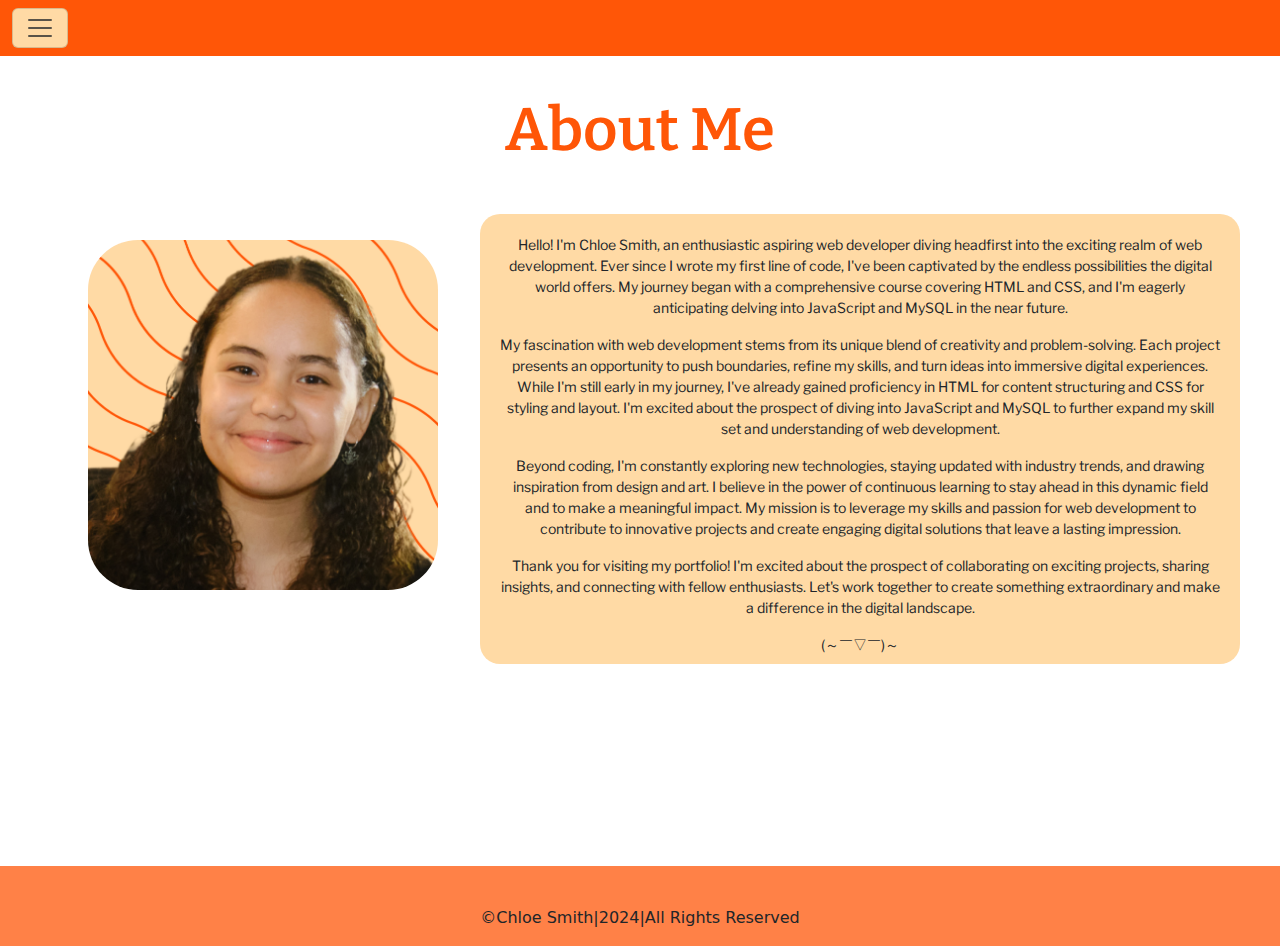
<file: HTML/about.html>
<!DOCTYPE html>
<html lang="en">
<head>
    <meta charset="UTF-8">
    <meta name="viewport" content="width=device-width, initial-scale=1.0">
    <title>Chloe Smith Portfolio | About</title>

    <link href="https://cdn.jsdelivr.net/npm/bootstrap@5.3.3/dist/css/bootstrap.min.css" rel="stylesheet"
    integrity="sha384-QWTKZyjpPEjISv5WaRU9OFeRpok6YctnYmDr5pNlyT2bRjXh0JMhjY6hW+ALEwIH" crossorigin="anonymous">
  <link rel="stylesheet" href="../CSS/Stylesheet1.css">
 
  <script src="https://cdn.jsdelivr.net/npm/bootstrap@5.3.3/dist/js/bootstrap.bundle.min.js"></script>

</head>
<body class="about-page-main">
    <main>
        <header class="sticky-top header">
    
          <!--Drop down list for nav bar-->
          <div id="orange" class="navbar-column">
            <nav class="navbar bg-body-tertiary">
              <div class="container-fluid">
                <button class="navbar-toggler" type="button" data-bs-toggle="offcanvas" data-bs-target="#offcanvasNavbar"
                  aria-controls="offcanvasNavbar" aria-label="Toggle navigation">
                  <span class="navbar-toggler-icon"></span>
                </button>
                <div class="offcanvas offcanvas-start" tabindex="-1" id="offcanvasNavbar"
                  aria-labelledby="offcanvasNavbarLabel">
                  <div class="offcanvas-header">
    
                    <button type="button" class="btn-close" data-bs-dismiss="offcanvas" aria-label="Close"></button>
                  </div>
                  <div class="offcanvas-body">
                    <ul class="navbar-nav justify-content-end flex-grow-1 pe-3">
                        <li class="nav-item">
                            <a class="nav-link" href="../index.html">Home</a>
                          </li>
                        <li class="nav-item">
                        <a class="nav-link active" aria-current="page" href="./about.html">About</a>
                      </li>
                      <li class="nav-item">
                        <a class="nav-link" href="./resume.html">Resume</a>
                      </li>
                      <li class="nav-item">
                        <a class="nav-link" href="skills.html">Skills</a>
                      </li>
                      <li class="nav-item">
                        <a class="nav-link" href="./testimonials.html">Testimonials</a>
                      </li>
                      <li class="nav-item">
                        <a class="nav-link" href="../HTML/projects.html">Projects</a>
                      </li>
                      <li class="nav-item">
                        <a class="nav-link" href="./contact.html">Contact</a>
                      </li>
                    </ul>
                  </div>
                </div>
              </div>
            </nav>
          </div>
        </header>

        <!--BODY-->
        <div class="about-container">
            <h1 class="about-text">About Me</h1>
            <!-- <img src="Images/Orange Squiggle.png" alt="orange squiggle" class="about-page-squiggle"> -->
        <div class="about-container-2">
            <!--Left Side-->
            <div class="chloe-image-container">
                <img src="../Images/proffesional photo.png" alt="chloe-image" class="chloe-picture">
            </div>
            
            <!--Right Side-->
            <div class="about-text-container">
                <div class="about-text-paragrapgh">
                    <p>Hello! I'm Chloe Smith, an enthusiastic aspiring web developer diving headfirst into the exciting realm of web development. Ever since I wrote my first line of code, I've been captivated by the endless possibilities the digital world offers. My journey began with a comprehensive course covering HTML and CSS, and I'm eagerly anticipating delving into JavaScript and MySQL in the near future.</p>

                       <p> My fascination with web development stems from its unique blend of creativity and problem-solving. Each project presents an opportunity to push boundaries, refine my skills, and turn ideas into immersive digital experiences. While I'm still early in my journey, I've already gained proficiency in HTML for content structuring and CSS for styling and layout. I'm excited about the prospect of diving into JavaScript and MySQL to further expand my skill set and understanding of web development.</p>
                        
                        <p>Beyond coding, I'm constantly exploring new technologies, staying updated with industry trends, and drawing inspiration from design and art. I believe in the power of continuous learning to stay ahead in this dynamic field and to make a meaningful impact. My mission is to leverage my skills and passion for web development to contribute to innovative projects and create engaging digital solutions that leave a lasting impression.</p>
                        
                        <p>Thank you for visiting my portfolio! I'm excited about the prospect of collaborating on exciting projects, sharing insights, and connecting with fellow enthusiasts. Let's work together to create something extraordinary and make a difference in the digital landscape.</p>

                        <p>(～￣▽￣)～</p>
                        
                        
                </div>
            </div>
        </div>
        </div>
        <!--FOOTER-->
        <footer class="about-page-footer">
          <p>&copy;Chloe Smith|2024|All Rights Reserved</p>
        </footer>
      </main> 
</body>
</html>
</file>
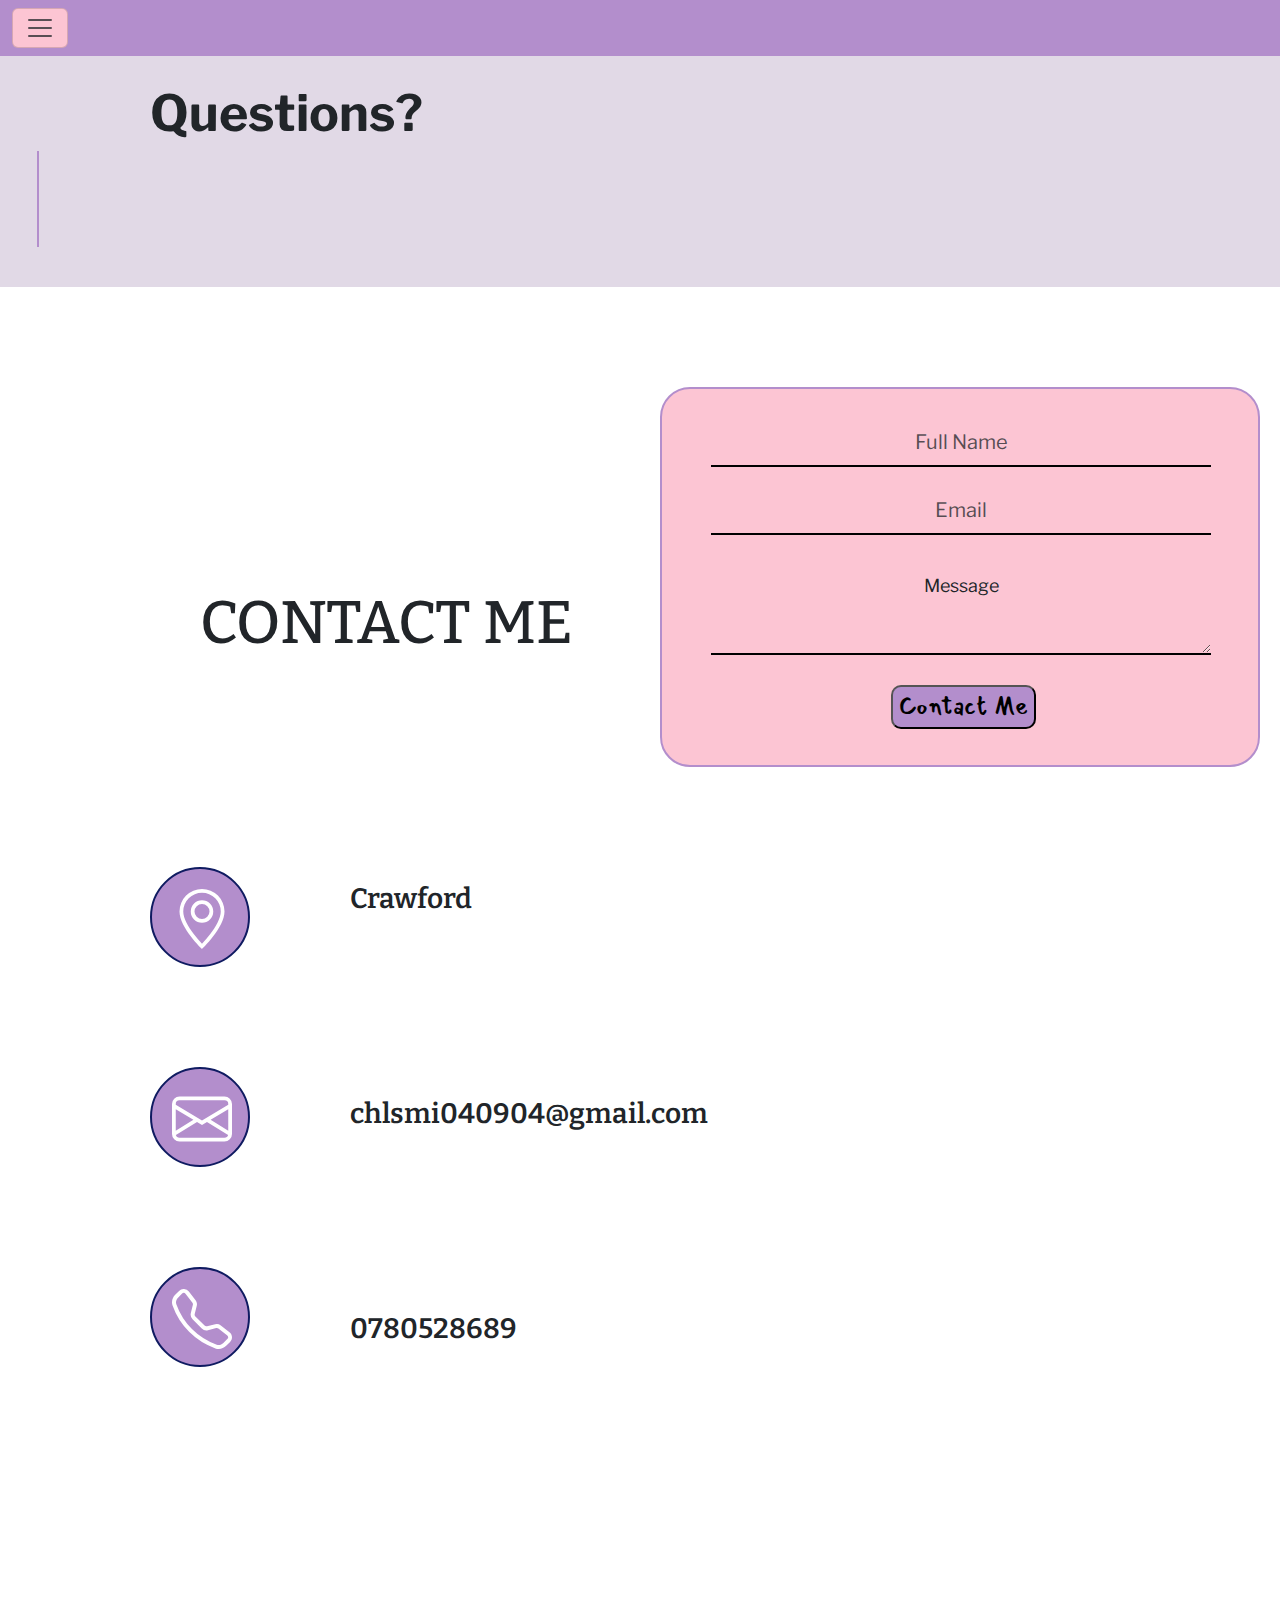
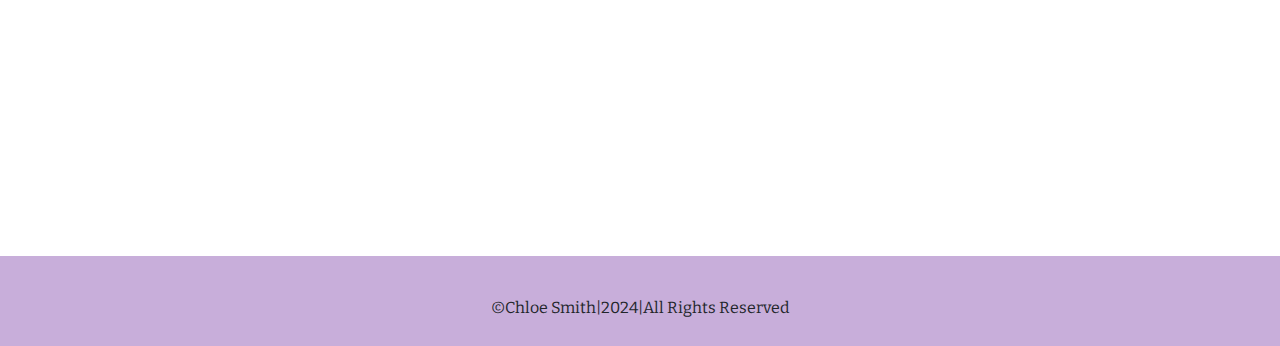
<file: HTML/contact.html>
<!DOCTYPE html>
<html lang="en">
<head>
    <meta charset="UTF-8">
    <meta name="viewport" content="width=device-width, initial-scale=1.0">
    <title>Chloe Smith Portfolio | Contact</title>

    <link href="https://unpkg.com/aos@2.3.1/dist/aos.css" rel="stylesheet">
    <link href="https://cdn.jsdelivr.net/npm/bootstrap@5.3.3/dist/css/bootstrap.min.css" rel="stylesheet"
    integrity="sha384-QWTKZyjpPEjISv5WaRU9OFeRpok6YctnYmDr5pNlyT2bRjXh0JMhjY6hW+ALEwIH" crossorigin="anonymous">
    <link rel= "stylesheet" href= "https://maxst.icons8.com/vue-static/landings/line-awesome/line-awesome/1.3.0/css/line-awesome.min.css" >
    <link rel="stylesheet" href="../CSS/Stylesheet1.css">
   
    <script src="https://cdn.jsdelivr.net/npm/bootstrap@5.3.3/dist/js/bootstrap.bundle.min.js"></script>
    

</head>
<body class="contact-page-body">

    <header class="sticky-top header">
    
        <!--Drop down list for nav bar-->
        <div id="pink" class="navbar-column">
          <nav class="navbar bg-body-tertiary">
            <div class="container-fluid">
              <button class="navbar-toggler" type="button" data-bs-toggle="offcanvas" data-bs-target="#offcanvasNavbar"
                aria-controls="offcanvasNavbar" aria-label="Toggle navigation">
                <span class="navbar-toggler-icon"></span>
              </button>
              <div class="offcanvas offcanvas-start" tabindex="-1" id="offcanvasNavbar"
                aria-labelledby="offcanvasNavbarLabel">
                <div class="offcanvas-header">
  
                  <button type="button" class="btn-close" data-bs-dismiss="offcanvas" aria-label="Close"></button>
                </div>
                <div class="offcanvas-body">
                  <ul class="navbar-nav justify-content-end flex-grow-1 pe-3">
                      <li class="nav-item">
                          <a class="nav-link" href="../index.html">Home</a>
                      </li>
                      <li class="nav-item">
                          <a class="nav-link" href="about.html">About</a>
                      </li>
                      <li class="nav-item">
                        <a class="nav-link" href="../HTML/resume.html">Resume</a>
                    </li>
                      <li class="nav-item">
                          <a class="nav-link" href="../HTML/skills.html">Skills</a>
                      </li>
                      <li class="nav-item">
                        <a class="nav-link" href="../HTML/testimonials.html">Testimonials</a>
                    </li>
                      <li class="nav-item">
                        <a class="nav-link" href="../HTML/projects.html">Projects</a>
                    </li>
                    <li class="nav-item">
                        <a class="nav-link active" aria-current="page" href="#">Contact</a>
                    </li>
                  </ul>
                </div>
              </div>
            </div>
          </nav>
        </div>
      </header>

    <main class="contact-page-main">
        

        <div>
          <!--BODY-->

        <div class="contact-container">
             
             <div class="contact-title-background">
              <div class="h3-contact">Questions?</div>
                <ul class="dynamic-text">
                    <li><span class="title sd">Let's Get in Touch</span></li>
                </ul>
                </div>

                <!--Text & FORM CONTAINER -->
                <div class="text-form-container">
                    <div class="contact-me">
                        <h2>CONTACT ME</h2>
                    </div>
                    <div class="contact-form-box">
                        <form  action="https://formspree.io/f/xleqardl"
                        method="POST" class="form">
                            <input name="fname" class="form-control form-control-lg" type="text" placeholder="Full Name" aria-label=".form-control-lg example" required>
                            <input name="email" class="form-control form-control-lg" type="text" placeholder="Email" aria-label=".form-control-lg example" required>
                            <div class="form-floating">
                                <textarea name="message" class="form-control" placeholder="Leave a comment here" id="floatingTextarea2" style="height: 100px"></textarea>
                                <label for="floatingTextarea2">Message</label>
                              </div>
                              <button class="btn-contact btn-primary" type="submit">Contact Me</button>
                        </form>
                    </div>
                </div>

                <!-- Adress, Email and Number -->
                <div class="my-details">
                        <div class="contact-icons">
                            <div class="pin-icon">
                                <svg xmlns="http://www.w3.org/2000/svg" width="16" height="16" fill="currentColor" class="bi bi-geo-alt" viewBox="0 0 16 16">
                                    <path d="M12.166 8.94c-.524 1.062-1.234 2.12-1.96 3.07A32 32 0 0 1 8 14.58a32 32 0 0 1-2.206-2.57c-.726-.95-1.436-2.008-1.96-3.07C3.304 7.867 3 6.862 3 6a5 5 0 0 1 10 0c0 .862-.305 1.867-.834 2.94M8 16s6-5.686 6-10A6 6 0 0 0 2 6c0 4.314 6 10 6 10"/>
                                    <path d="M8 8a2 2 0 1 1 0-4 2 2 0 0 1 0 4m0 1a3 3 0 1 0 0-6 3 3 0 0 0 0 6"/>
                                  </svg>
                            </div>
                            <div class="mail-icon">
                                <svg xmlns="http://www.w3.org/2000/svg" width="16" height="16" fill="currentColor" class="bi bi-envelope" viewBox="0 0 16 16">
                                    <path d="M0 4a2 2 0 0 1 2-2h12a2 2 0 0 1 2 2v8a2 2 0 0 1-2 2H2a2 2 0 0 1-2-2zm2-1a1 1 0 0 0-1 1v.217l7 4.2 7-4.2V4a1 1 0 0 0-1-1zm13 2.383-4.708 2.825L15 11.105zm-.034 6.876-5.64-3.471L8 9.583l-1.326-.795-5.64 3.47A1 1 0 0 0 2 13h12a1 1 0 0 0 .966-.741M1 11.105l4.708-2.897L1 5.383z"/>
                                  </svg>
                            </div>
                            <div class="phone-icon">
                                <svg xmlns="http://www.w3.org/2000/svg" width="16" height="16" fill="currentColor" class="bi bi-telephone" viewBox="0 0 16 16">
                                    <path d="M3.654 1.328a.678.678 0 0 0-1.015-.063L1.605 2.3c-.483.484-.661 1.169-.45 1.77a17.6 17.6 0 0 0 4.168 6.608 17.6 17.6 0 0 0 6.608 4.168c.601.211 1.286.033 1.77-.45l1.034-1.034a.678.678 0 0 0-.063-1.015l-2.307-1.794a.68.68 0 0 0-.58-.122l-2.19.547a1.75 1.75 0 0 1-1.657-.459L5.482 8.062a1.75 1.75 0 0 1-.46-1.657l.548-2.19a.68.68 0 0 0-.122-.58zM1.884.511a1.745 1.745 0 0 1 2.612.163L6.29 2.98c.329.423.445.974.315 1.494l-.547 2.19a.68.68 0 0 0 .178.643l2.457 2.457a.68.68 0 0 0 .644.178l2.189-.547a1.75 1.75 0 0 1 1.494.315l2.306 1.794c.829.645.905 1.87.163 2.611l-1.034 1.034c-.74.74-1.846 1.065-2.877.702a18.6 18.6 0 0 1-7.01-4.42 18.6 18.6 0 0 1-4.42-7.009c-.362-1.03-.037-2.137.703-2.877z"/>
                                  </svg>
                            </div>
                        </div>
                        <div class="listed-details">
                            <h3> Crawford</h3>
                            <h3>chlsmi040904@gmail.com</h3>
                            <h3>0780528689</h3>
                        </div>
                </div>
        </div> 
        <!--FOOTER-->
      </main> 
      <footer class="contact-page-footer">
        <p>&copy;Chloe Smith|2024|All Rights Reserved</p>
    </footer>
      

    <script src="https://unpkg.com/aos@2.3.1/dist/aos.js"></script>
    <script>
      AOS.init();
    </script>
</body>
</html>
</file>
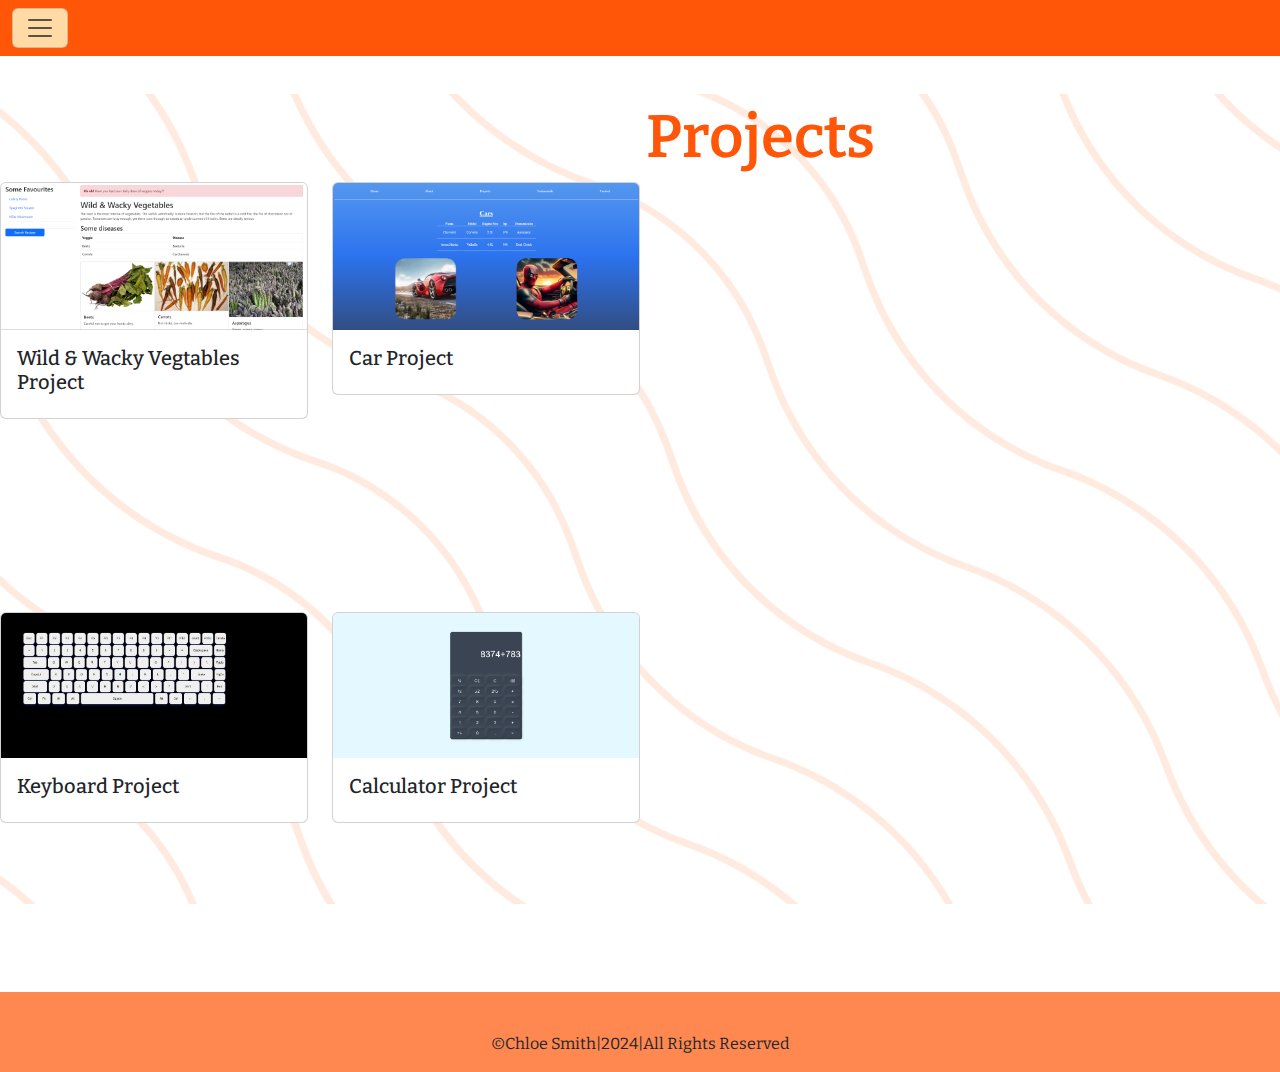
<file: HTML/projects.html>
<!DOCTYPE html>
<html lang="en">
<head>
    <meta charset="UTF-8">
    <meta name="viewport" content="width=device-width, initial-scale=1.0">
    <title>Chloe Smith Portfolio | Projects</title>

    <link href="https://unpkg.com/aos@2.3.1/dist/aos.css" rel="stylesheet">
    <link href="https://cdn.jsdelivr.net/npm/bootstrap@5.3.3/dist/css/bootstrap.min.css" rel="stylesheet"
    integrity="sha384-QWTKZyjpPEjISv5WaRU9OFeRpok6YctnYmDr5pNlyT2bRjXh0JMhjY6hW+ALEwIH" crossorigin="anonymous">
    <link rel= "stylesheet" href= "https://maxst.icons8.com/vue-static/landings/line-awesome/line-awesome/1.3.0/css/line-awesome.min.css" >
    <link rel="stylesheet" href="../CSS/Stylrsheet6.css">
    <link rel="preconnect" href="https://fonts.googleapis.com">
    <link rel="preconnect" href="https://fonts.gstatic.com" crossorigin>
    <link href="https://fonts.googleapis.com/css2?family=Bitter:ital,wght@0,100..900;1,100..900&display=swap"rel="stylesheet">
    <link rel="preconnect" href="https://fonts.googleapis.com">
    <link rel="preconnect" href="https://fonts.gstatic.com" crossorigin>
    <link href="https://fonts.googleapis.com/css2?family=Bitter:ital,wght@0,100..900;1,100..900&family=Mansalva&display=swap"rel="stylesheet">
    <link rel="preconnect" href="https://fonts.googleapis.com">
    <link rel="preconnect" href="https://fonts.gstatic.com" crossorigin>
    <link href="https://fonts.googleapis.com/css2?family=Bitter:ital,wght@0,100..900;1,100..900&family=Libre+Franklin:ital,wght@0,100..900;1,100..900&family=Mansalva&display=swap" rel="stylesheet">
    <script src="https://cdn.jsdelivr.net/npm/bootstrap@5.3.3/dist/js/bootstrap.bundle.min.js"></script>
    

</head>
<body>

    <header class="sticky-top header">
    
        <!--Drop down list for nav bar-->
        <div class="navbar-column">
          <nav class="navbar bg-body-tertiary">
            <div class="container-fluid">
              <button class="navbar-toggler" type="button" data-bs-toggle="offcanvas" data-bs-target="#offcanvasNavbar"
                aria-controls="offcanvasNavbar" aria-label="Toggle navigation">
                <span class="navbar-toggler-icon"></span>
              </button>
              <div class="offcanvas offcanvas-start" tabindex="-1" id="offcanvasNavbar"
                aria-labelledby="offcanvasNavbarLabel">
                <div class="offcanvas-header">
  
                  <button type="button" class="btn-close" data-bs-dismiss="offcanvas" aria-label="Close"></button>
                </div>
                <div class="offcanvas-body">
                  <ul class="navbar-nav justify-content-end flex-grow-1 pe-3">
                      <li class="nav-item">
                          <a class="nav-link" href="../index.html">Home</a>
                      </li>
                      <li class="nav-item">
                          <a class="nav-link" href="about.html">About</a>
                      </li>
                      <li class="nav-item">
                          <a class="nav-link" href="#">Resume</a>
                      </li>
                      <li class="nav-item">
                          <a class="nav-link" href="../HTML/skills.html">Skills</a>
                      </li>
                      <li class="nav-item">
                          <a class="nav-link" href="#">Testimonials</a>
                      </li>
                      <li class="nav-item">
                          <a class="nav-link active" aria-current="page" href="#">Projects</a>
                      </li>
                      <li class="nav-item">
                          <a class="nav-link" href="#">Contact</a>
                      </li>
                  </ul>
                </div>
              </div>
            </div>
          </nav>
        </div>
      </header>

    <main>
        

        <!--BODY-->
        <div class="projects-container">
            <h1 class="skills-text">Projects</h1>
            <!-- <img src="Images/Orange Squiggle.png" alt="orange squiggle" class="about-page-squiggle"> -->
        <div class="projects-container-2">
            <div class="row row-cols-1 row-cols-md-2 g-4">
                <div class="col">
                  <div class="card">
                    <img src="../Images/WildWackyVegtables.png" class="card-img-top" alt="...">
                    <div class="card-body">
                      <h5 class="card-title">Wild & Wacky Vegtables Project</h5>
                    </div>
                  </div>
                </div>
                <div class="col">
                  <div class="card">
                    <img src="../Images/Screenshot 2024-05-07 154729.png" class="card-img-top" alt="...">
                    <div class="card-body">
                      <h5 class="card-title">Car Project</h5>
                    </div>
                  </div>
                </div>
                <div class="col">
                  <div class="card">
                    <img src="../Images/keyboard_exercise.png" class="card-img-top" alt="...">
                    <div class="card-body">
                      <h5 class="card-title">Keyboard Project</h5>
                    </div>
                  </div>
                </div>
                <div class="col">
                  <div class="card">
                    <img src="../Images/calculator_exercise.png" class="card-img-top" alt="...">
                    <div class="card-body">
                      <h5 class="card-title">Calculator Project </h5>
                    </div>
                  </div>
                </div>
              </div>
        </div>      
        <!--FOOTER-->
        <footer class="home-page-footer">
          <p>&copy;Chloe Smith|2024|All Rights Reserved</p>
        </footer>
      </main> 

    <script src="https://unpkg.com/aos@2.3.1/dist/aos.js"></script>
    <script>
      AOS.init();
    </script>
</body>
</html>
</file>
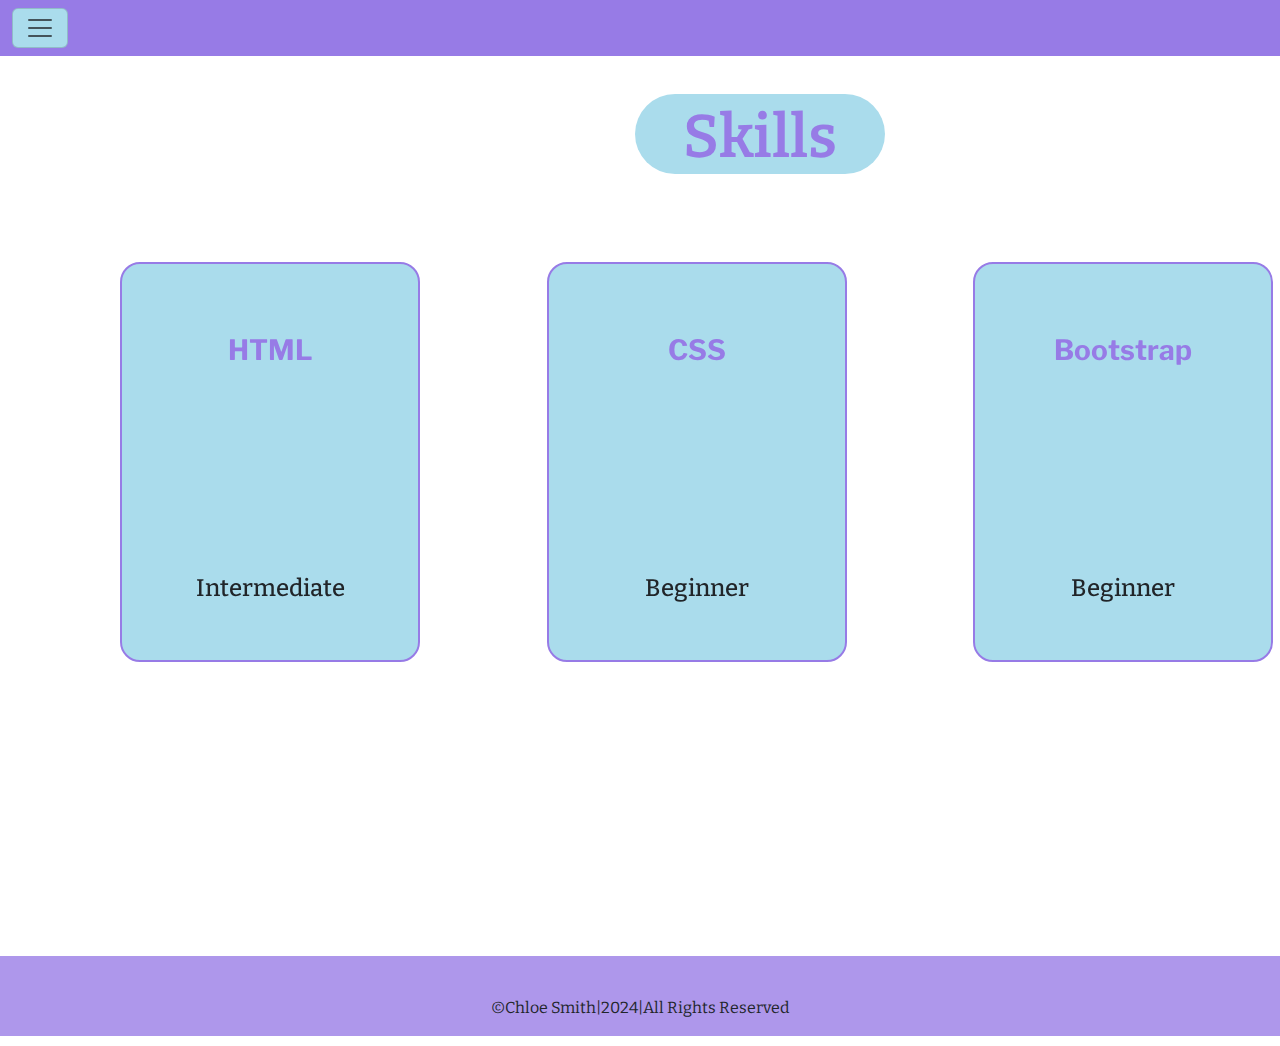
<file: HTML/skills.html>
<!DOCTYPE html>
<html lang="en">

<head>
  <meta charset="UTF-8">
  <meta name="viewport" content="width=device-width, initial-scale=1.0">
  <title>Chloe Smith Portfolio | Skills</title>

  <link href="https://unpkg.com/aos@2.3.1/dist/aos.css" rel="stylesheet">
  <link href="https://cdn.jsdelivr.net/npm/bootstrap@5.3.3/dist/css/bootstrap.min.css" rel="stylesheet"
    integrity="sha384-QWTKZyjpPEjISv5WaRU9OFeRpok6YctnYmDr5pNlyT2bRjXh0JMhjY6hW+ALEwIH" crossorigin="anonymous">
  <link rel="stylesheet"
    href="https://maxst.icons8.com/vue-static/landings/line-awesome/line-awesome/1.3.0/css/line-awesome.min.css">
  <link rel="stylesheet" href="../CSS/Stylesheet1.css">

  <script src="https://cdn.jsdelivr.net/npm/bootstrap@5.3.3/dist/js/bootstrap.bundle.min.js"></script>


</head>

<body class="skills-page-body">
  <header class="sticky-top header">

    <!--Drop down list for nav bar-->
    <div id="blue" class="navbar-column">
      <nav class="navbar bg-body-tertiary">
        <div class="container-fluid">
          <button class="navbar-toggler" type="button" data-bs-toggle="offcanvas" data-bs-target="#offcanvasNavbar"
            aria-controls="offcanvasNavbar" aria-label="Toggle navigation">
            <span class="navbar-toggler-icon"></span>
          </button>
          <div class="offcanvas offcanvas-start" tabindex="-1" id="offcanvasNavbar"
            aria-labelledby="offcanvasNavbarLabel">
            <div class="offcanvas-header">

              <button type="button" class="btn-close" data-bs-dismiss="offcanvas" aria-label="Close"></button>
            </div>
            <div class="offcanvas-body">
              <ul class="navbar-nav justify-content-end flex-grow-1 pe-3">
                <li class="nav-item">
                  <a class="nav-link" href="../index.html">Home</a>
                </li>
                <li class="nav-item">
                  <a class="nav-link" href="about.html">About</a>
                </li>
                <li class="nav-item">
                  <a class="nav-link" href="../HTML/resume.html">Resume</a>
                </li>
                <li class="nav-item">
                  <a class="nav-link active" aria-current="page" href="#">Skills</a>
                </li>
                <li class="nav-item">
                  <a class="nav-link" href="../HTML/testimonials.html">Testimonials</a>
                </li>
                <li class="nav-item">
                  <a class="nav-link" href="../HTML/projects.html">Projects</a>
                </li>
                <li class="nav-item">
                  <a class="nav-link" href="../HTML/contact.html">Contact</a>
                </li>
              </ul>
            </div>
          </div>
        </div>
      </nav>
    </div>
  </header>
  <main class="skills-page-main">


    <!--BODY-->
    <div class="skills-container">
      <h1 class="skills-text">Skills</h1>
      <!-- <img src="Images/Orange Squiggle.png" alt="orange squiggle" class="about-page-squiggle"> -->
      <div class="skills-container-2" data-aos="fade-right" data-aos-duration="3000">
        <!--1st column-->
        <div class="html-icon">
          <h3>HTML</h3>
          <i class="lab la-html5"></i>
          <h4>Intermediate</h4>
        </div>


        <!--2nd column-->
        <div class="css-icon">
          <h3>CSS</h3>
          <i class="lab la-css3-alt"></i>
          <h4>Beginner</h4>
        </div>


        <!--3rd column-->
        <div class="bootstrap-icon">
          <h3>Bootstrap</h3>
          <i class="lab la-bootstrap"></i>
          <h4>Beginner</h4>
        </div>


      </div>
    </div>
    <!--FOOTER-->
    <footer class="skills-page-footer">
      <p>&copy;Chloe Smith|2024|All Rights Reserved</p>
    </footer>
  </main>

  <script src="https://unpkg.com/aos@2.3.1/dist/aos.js"></script>
  <script>
    AOS.init();
  </script>
</body>

</html>
</file>
<file: CSS/Stylesheet1.css>
@import url('https://fonts.googleapis.com/css2?family=Bitter:ital,wght@0,100..900;1,100..900&family=Libre+Franklin:ital,wght@0,100..900;1,100..900&family=Mansalva&display=swap');

#green .navbar {
    background-color: #5269BD !important;
  }

  #green .navbar-toggler {
    background-color: #9BDABE;
}

#green .offcanvas-body {
    background-color:#9BDABE !important;
}

#green .offcanvas-header {
    background-color:#9BDABE !important;
}

/* ORANGE */
#orange .navbar{
    background-color: #FF5607 !important ;
}

#orange .navbar-toggler {
    background-color: #FFDAA5;
}

#orange .offcanvas-body {
    background-color:#FFDAA5 !important;
}

#orange .offcanvas-header {
    background-color:#FFDAA5 !important;
}

/* PINK */
#pink .navbar{
    background-color: #B38ECC !important ;
}

#pink .navbar-toggler {
    background-color: #FCC5D3;
}

#pink .offcanvas-body {
    background-color:#FCC5D3 !important;
}

#pink .offcanvas-header {
    background-color:#FCC5D3 !important;
}

/* BLUE */
#blue .navbar{
    background-color: #977BE6 !important ;
}

#blue .navbar-toggler {
    background-color: #AADCEC;
}

#blue .offcanvas-body {
    background-color:#AADCEC !important;
}

#blue .offcanvas-header {
    background-color:#AADCEC !important;
}

/* Gneric */

.btn-close {
    font-size: 30px;
}

.nav-link {
    font-family: Libre Franklin;
    font-size: 40px;
    font-weight: 700;
    color: white;
}

  .header {
    overflow: hidden;
  }

.navbar button {
    order: -1;
}

.offcanvas-header {
    display: grid;
    grid-template-columns: auto auto;
    justify-content: space-between;
}

/* X button in nav bar */
.offcanvas-header button {
    order: -1;
    
}

.home-page-container {
    display: grid;
    grid-template-columns: 1fr 1fr;
    overflow: hidden;
}

.home-page-text-container {
    background-color:#9BDABE ;
    width: 50vw;
    height: 100vh;
    font-family: bitter;
}

.home-page-squiggle {
    display: block;
    width: 100%;
    height: 100vh;
    object-fit: cover;
    z-index: 0;
}

.home-page-text {
    position: absolute;
    top: 47%; /* Adjust as needed */
    left: 25%; /* Adjust as needed */
    transform: translate(-50%, -50%);
    z-index: 1;
    background-color: #9bdabe99;
    border-radius: 20px;
    width: 450px;
    height: 200px;
    border: none;
 } 

 .my-name-is {
    font-family: bitter;
    font-size: 50px;
    text-align: center;
 }

 .my-name {
    font-family: mansalva;
    font-size: 80px;
    text-align: center;
    color: #5269BD;
 }
    
.i-want-to-be {
    font-family: bitter;
    font-size: 22px;
    font-weight: 700;
    text-align: center;
}


.home-button-container {
    display: flex;
    position: absolute;
    top: calc(60% + 100px); /* Adjust as needed to position below the text */
    left: 25%;
    transform: translateX(-50%);
    z-index: 1;
    margin-right: 10px; 
}

.linkedin-btn {
    margin: 25px;
    width: 180px;
    height: 50px;
    background-color: #5269bd7d;
    border: #5269BD solid 1px;
    border-radius: 20px;
    color: white;
    font-family: Libre Franklin;
    font-weight: 600;
}

.linkedin-btn:hover {
    margin: 25px;
    width: 180px;
    height: 50px;
    background-color: #5269BD;
    border: #5269BD solid 1px;
    border-radius: 20px;
    color: black;
    font-family: Libre Franklin;
    font-weight: 600;
}

.cv-btn {
    margin: 25px;
    width: 180px;
    height: 50px;
    background-color: #5269bd7d;
    border: #5269BD solid 1px;
    border-radius: 20px;
    color: white;
    font-family: Libre Franklin;
    font-weight: 600;
}

.cv-btn:hover {
    margin: 25px;
    width: 180px;
    height: 50px;
    background-color: #5269BD;
    border: #5269BD solid 1px;
    border-radius: 20px;
    color: black;
    font-family: Libre Franklin;
    font-weight: 600;
}

.github-btn {
    margin: 25px;
    width: 180px;
    height: 50px;
    background-color: #5269bd7d;
    border: #5269BD solid 1px;
    border-radius: 20px;
    color: white;
    font-family: Libre Franklin;
    font-weight: 600;
}

.github-btn:hover {
    margin: 25px;
    width: 180px;
    height: 50px;
    background-color: #5269BD;
    border: #5269BD solid 1px;
    border-radius: 20px;
    color: black;
    font-family: Libre Franklin;
    font-weight: 600;
}

.chloe-animation {
    height: 540px;
    width: 500px;
    object-fit: cover;
    display: block;
    margin-left: auto;
    margin-right: auto;
    margin-top: 75px;
    margin-bottom: auto;
    border: none;
}

.home-page-footer {
    padding-top: 40px;
    height: 80px;
    background-color: #5269bddb;
    text-align: center;
}

@media screen and (max-width: 425) {
    /* .offcanvas-header { 
        display: grid;
        grid-template-columns: auto;
        
    }*/
    .home-page-container {
        display: grid;
        grid-template-columns: 1fr;
        grid-template-rows: 1fr 1fr;
        overflow: hidden;
    }
}

/*  */
/*  */
/*  */
/* About SECTION */
/*  */
/*  */
/*  */

.about-page-body {
    /* overflow: hidden; */
    max-height: 100vh;
    font-family: Bitter;
}

.about-page-main {
    background-image: url("https://chlowus.github.io/Images---Bootstrap-Project/Orange%20Squiggle.png");
    background-repeat: no-repeat;
    background-size: cover;
    overflow-y: hidden;
}

.about-container {
    overflow: hidden;
    height: 90vh;
}

.about-container-2 {
    display: grid;
    grid-template-columns: 1fr 1fr;
    overflow: hidden;
    height: 90vh;
}

.about-text {
    z-index: 1;
    font-family: Bitter;
    font-weight: 600;
    font-size: 60px;
    color: #FF5607;
    text-align: center;
    margin-top: 3%;
}

.about-text-paragrapgh {
    background-color: #FFDAA5;
    height: 450px;
    width: 760px;
    padding: 20px;
    border-radius: 20px;
    margin: 40px;
}

.about-text-paragrapgh p {
    font-size: 14px;
    font-family: Libre Franklin;
    text-align: center;
}

.chloe-picture {
    height: 350px;
    width: 350px;
    object-fit: cover;
    border-radius: 50px;
    margin: 20%;
    margin-top: 15%;
}

.about-page-footer {
    padding-top: 40px;
    height: 80px;
    background-color: #ff5507bd;
    text-align: center;
}

@media screen and (max-width: 425px) {

    .about-container {
        overflow: hidden;
        height: 120vh;
    }

    .about-container-2 {
        display: block;
        height: 90vh;
    }

    .chloe-image-container {
        columns: 2;
        /* margin: 0 auto; */
        display: flex;
        justify-content: center;
        height: 220px;
    }

    .about-text-container {
        columns: 1;
        position: relative;
        height: 480px;
    }

    .chloe-picture {
        height: 150px;
        width: 150px;
        object-fit: cover;
        border-radius: 20px;
        
        margin-top: 5%;
    }

    .about-text {
        z-index: 1;
        font-family: Bitter;
        font-weight: 600;
        font-size: 45px;
        color: #FF5607;
        text-align: center;
        margin-top: 3%;
    }

    .about-text-paragrapgh {
        background-color: #FFDAA5;
        height: 500px;
        width: 350px;
        padding: 20px;
        border-radius: 20px;
        margin: auto;
        margin-top: -20px;
    }

    .about-text-paragrapgh p {
        font-size: 10px;
        font-family: Libre Franklin;
        text-align: center;
    }

    .about-page-footer {
        padding-top: 40px;
        height: 40px;
        background-color: #ff5507e0;
        text-align: center;
    }
    
}

/*  */
/*  */
/*  */
/* Resume Section */
/* */
/*  */
/*  */

resume-page-body {
    /* overflow: hidden; */
    max-height: 310vh;
    font-family: Bitter;
}

.resume-page-body {
    background-image: url("https://chlowus.github.io/Images---Bootstrap-Project/Pink-squiggle.png");
    background-repeat: no-repeat;
    background-size: cover;
    background-position: fixed;
    height: 310vh;
    background-attachment: fixed;
}

.resume-page-main {
    height: 310vh;
}

.resume-container {
    display: grid;
    grid-template-columns: 1fr;
}

.resume-text {
    z-index: 1;
    font-family: Bitter;
    font-weight: 600;
    font-size: 60px;
    color: #B38ECC;
    text-align: center;
    padding: 7px;
    padding-top: 20px;
    margin-left: 635px;
    height: 80px;
    width: 250px;
}

.resume-image {
    height: 150px;
    width: 120px;
    
    margin-left: auto;
    margin-right: 300px;
}

.lc-container {
    margin-top: 50px;
}

.lc-container h3 {
    text-align: center;
    font-family: Libre Franklin;
}

.lc-box {
    height: 170px;
    width: 700px;
    border-radius: 30px;
    border: #B38ECC solid 2px;
    background-color: #fcc5d3c0;
    margin-top: 20px;
    margin-left: auto;
    margin-right: auto;
}

.lc-box p {
    text-align: center;
    font-family: Libre Franklin;
    color: black;
    padding: 20px;
}

.line{
    height: 100px;
    width: 2px;
    background-color: #B38ECC;
    margin-top: 20px;
    margin-left: auto;
    margin-right: auto;
}

.ep-container {
    margin-top: 50px;
}

.ep-container h3 {
    text-align: center;
    font-family: Libre Franklin;
}

.ep-box {
    height: 280px;
    width: 700px;
    border-radius: 30px;
    border: #B38ECC solid 2px;
    background-color: #fcc5d3c0;
    margin-top: 20px;
    margin-left: auto;
    margin-right: auto;
}

.ep-box p {
    text-align: center;
    font-family: Libre Franklin;
    color: black;
    padding: 20px;
}

.bni-container {
    margin-top: 50px;
}

.bni-container h3 {
    text-align: center;
    font-family: Libre Franklin;
}

.bni-box {
    height: 150px;
    width: 700px;
    border-radius: 30px;
    border: #B38ECC solid 2px;
    background-color: #fcc5d3c0;
    margin-top: 20px;
    margin-left: auto;
    margin-right: auto;
}

.bni-box p {
    text-align: center;
    font-family: Libre Franklin;
    color: black;
    padding: 20px;
}

.arcc-container {
    margin-top: 50px;
}

.arcc-container h3 {
    text-align: center;
    font-family: Libre Franklin;
}

.arcc-box {
    height: 190px;
    width: 700px;
    border-radius: 30px;
    border: #B38ECC solid 2px;
    background-color: #fcc5d3c0;
    margin-top: 20px;
    margin-left: auto;
    margin-right: auto;
}

.arcc-box p {
    text-align: center;
    font-family: Libre Franklin;
    color: black;
    padding: 20px;
}

.wghs-container {
    margin-top: 50px;
}

.wghs-container h3 {
    text-align: center;
    font-family: Libre Franklin;
}

.wghs-box {
    height: 210px;
    width: 700px;
    border-radius: 30px;
    border: #B38ECC solid 2px;
    background-color: #fcc5d3c0;
    margin-top: 20px;
    margin-left: auto;
    margin-right: auto;
}

.wghs-box p {
    text-align: center;
    font-family: Libre Franklin;
    color: black;
    padding: 20px;
}

.resume-page-footer {
    padding-top: 40px;
    height: 90px;
    background-color: #b38eccd0;
    text-align: center;
    
}

/*  */
/*  */
/*  */
/* SKILLS SECTION */
/*  */
/*  */
/*  */

.skills-page-body {
    /* overflow: hidden; */
    max-height: 110vh;
    font-family: Bitter;
}

.skills-page-main {
    background-image: url("https://chlowus.github.io/Images---Bootstrap-Project/Blue%20Squiggle.png");
    background-repeat: no-repeat;
    background-size: cover;
    overflow-y: hidden;
    height: 110vh;
}

.skills-container {
    overflow: hidden;
    height: 100vh;
}
.html-icon {
    background-color: #AADCEC;
    height: 400px;
    width: 300px;
    border-radius: 20px;
    border: #977BE6 2px solid;
    margin-left: 120px;
    margin-top: 80px;
    display: grid;
    justify-content: center;
    align-items: center;
}

.html-icon h4 {
    text-align: center;
    font-family: bitter;
}

i{
    font-size: 350px;
    color: white;
}
i:hover{
    color: black;
}

.skills-container-2 h3 {
    text-align: center;
    margin-top: 20px;
    font-family: Libre Franklin;
    font-weight: 700;
    color: #977BE6;
}

.skills-container-2 {
    display: grid;
    grid-template-columns: 1fr 1fr 1fr;
    overflow: hidden;
    height: 90vh;
}

.css-icon {
    background-color: #AADCEC;
    height: 400px;
    width: 300px;
    border-radius: 20px;
    border: #977BE6 2px solid;
    margin-left: 120px;
    margin-top: 80px;
    display: grid;
    justify-content: center;
    align-items: center;
}

.css-icon h4 {
    text-align: center;
    font-family: bitter;
}

.bootstrap-icon {
    background-color: #AADCEC;
    height: 400px;
    width: 300px;
    border-radius: 20px;
    border: #977BE6 2px solid;
    margin-left: 120px;
    margin-top: 80px;
    display: grid;
    justify-content: center;
    align-items: center;
}

.bootstrap-icon h4 {
    text-align: center;
    font-family: bitter;
}

.skills-text {
    z-index: 1;
    font-family: Bitter;
    font-weight: 600;
    font-size: 60px;
    color: #977BE6;
    text-align: center;
    padding: 7px;
    margin-top: 3%;
    margin-left: 635px;
    background-color: #AADCEC;
    height: 80px;
    width: 250px;
    border-radius: 40px;
}


.skills-page-footer {
    padding-top: 40px;
    height: 80px;
    background-color: #987be6c8;
    text-align: center;
}

/*  */
/*  */
/*  */
/* Testimonials */
/*  */
/*  */
/*  */

.testimonial-page-body {
    /* overflow: hidden; */
    max-height: 100vh;
    font-family: Bitter;
}

.testimonial-page-body {
    background-image: url("https://chlowus.github.io/Images---Bootstrap-Project/Green%20Squiggle.png");
    background-repeat: no-repeat;
    background-size: cover;
    background-position: fixed;
    height: 100vh;
    background-attachment: fixed;
}

.testimonial-page-main{
    height: 100vh;
}

.testimonial-container {
    display: grid;
    grid-template-columns: 1fr;
}

.testimonial-text {
    z-index: 1;
    font-family: Bitter;
    font-weight: 600;
    font-size: 60px;
    color: #0F1B61;
    text-align: center;
    padding: 7px;
    padding-top: 50px;
    margin-left: 35px;
    height: 80px;
    width: 250px;
}

#carouselExampleIndicators {
    height: 450px;
    width: 950px;
    margin-left: auto;
    margin-right: auto;
    margin-top: 90px;
    border-radius: 40px;
}
.carousel {
    height: 450px;
    width: 950px;
}


.slide-text {
    font-family: bitter;
    color: black;
    height: 150px;
    width: 450px;
    margin-top: 90px;
    margin-left: 90px;
    font-size: 17px;
    text-align: center;
}

.quotation-mark1 {
    font-family: mansalva;
    font-size: 50px;
    color: #5269BD;
    margin-left: -390px;
    margin-top: -60px;
}

.quotation-mark2 {
    font-family: mansalva;
    font-size: 50px;
    color: #5269BD;
    margin-right: -390px;
}

.slide-text h3{
    margin-top: -35px;
    font-size: 40px;
    font-family: mansalva;
    color: #5269BD;
}

.marcus-name {
    margin-top: 50px !important;
}

.carousel-item{
    height: 450px;
    width: 950px;
    background-color: #9bdabecf;
    border-radius: 40px;
}

.image-display {
    display: flex;
}

.carousel-image{
    height: 290px;
    width: 290px;
    margin-top: 90px;
    margin-left: 50px;
    object-fit: cover;
    border-radius: 100%;
}

.d-block{
    height: 290px;
    width: 850px;
    border-radius: 100%;
    object-fit: cover;
}

.carousel-indicators {
    margin-left: auto;
    margin-right: auto;
    width: 80px;
    height: 20px;
}

.testimonial-btn {
    border-radius: 50%;
    padding: 20px;
}

.carousel-control-prev {
    width: 50px;
    height: 150px;
    margin-top: 380px;
    margin-left: 200px;
}

.carousel-control-next {
    width: 50px;
    height: 150px;
    margin-top: 380px;
    margin-right: 200px;
}

.testimonial-page-footer {
    padding-top: 40px;
    height: 90px;
    background-color: #5269bdb7;
    text-align: center;
    
}

/*  */
/*  */
/*  */
/* Projects SECTION */
/*  */
/*  */
/*  */

.projects-page-body {
    /* overflow: hidden; */
    max-height: 190vh;
    font-family: Bitter;
}

.projects-page-body {
    background-image: url("https://chlowus.github.io/Images---Bootstrap-Project/Orange%20Squiggle.png");
    background-repeat: no-repeat;
    background-size: cover;
    background-position: fixed;
    height: 190vh;
    background-attachment: fixed;
}

.projects-page-main {
    height: 190vh;
}

.project-buttons-g {
    width: 100px;
    border-radius: 30px;
    background-color: #FFDAA5;
    font-family: mansalva;
    color: black;
    border: #FF5607 solid 2px;
}

.project-buttons-g:hover {
    width: 100px;
    border-radius: 30px;
    background-color: #FF5607;
    font-family: mansalva;
    border: none;
    color: white;
}

.project-buttons-l {
    width: 100px;
    border-radius: 30px;
    background-color: #FFDAA5;
    font-family: mansalva;
    color: black;
    border: #FF5607 solid 2px;
}

.project-buttons-l:hover {
    width: 100px;
    border-radius: 30px;
    background-color: #FF5607;
    font-family: mansalva;
    border: none;
    color: white;
}

.projects-container-2 h3 {
    text-align: center;
    margin-top: 20px;
    font-family: Libre Franklin;
    font-weight: 700;
    color: #977BE6;
}

.projects-container-2 {
    display: grid;
    grid-template-columns: 1fr 1fr;
    overflow: hidden;
    height: 190vh;
}

.projects-text {
    z-index: 1;
    font-family: Bitter;
    font-weight: 600;
    font-size: 60px;
    color: #FF5607;
    text-align: center;
    padding: 7px;
    padding-top: 20px;
    margin-left: 635px;
    height: 80px;
    width: 250px;
}

.row {
    display: grid;
    grid-template-columns: 1fr;
    
}

.row2 {
    display: grid;
    grid-template-columns: 1fr;
}

.col {
   
    margin-left: 150px;
    margin-top: 40px;
}
/* overhere chloe */
#card{
    height: 20rem;
    width: 30rem;
    margin-top: 2px;
}

.projects-page-footer {
    padding-top: 40px;
    height: 90px;
    background-color: #ff550767;
    text-align: center;
    
}

/*  */
/*  */
/*  */
/* Contact SECTION */
/*  */
/*  */
/*  */

.contact-page-body {
    /* overflow: hidden; */
    max-height: 200vh;
    font-family: Bitter;
}

.contact-page-body {
    background-image: url("https://chlowus.github.io/Images---Bootstrap-Project/Pink-squiggle.png");
    background-repeat: no-repeat;
    background-size: cover;
    background-position: fixed;
    height: 200vh;
    background-attachment: fixed;
}

.contact-page-main{
    height: 200vh;
}

.contact-container {
    display: grid;
    grid-template-columns: 1fr;
}

.contact-title-background {
    width: 100%;
    background-color: #e1d9e6;
}

.h3-contact {
    font-size: 50px;
    font-family: Libre Franklin;
    font-weight: 700;
    margin-left: 150px;
    margin-top: 20px;
}

.title {
    font-size: 80px;
    font-family: bitter;
    color: #B38ECC;
    font-weight: 400;
    margin-left: 25px;
}

.dynamic-text li {
    list-style: none;
    margin-left: -20px;
    position: relative;
    top: 0;
}

@keyframes slide {
    100% {
        top: -80px;
    }
}

.dynamic-text li .title {
    position: relative;
}

.dynamic-text li .title::after {
    content: "";
    position: absolute;
    left: 0;
    height: 100%;
    width: 100%;
    background: #e1d9e6 ;
    border-left: 2px solid #B38ECC;
    animation: typing 4s steps(18) infinite;
}

@keyframes typing {
    100% {
        left: 100%;
        margin: 0 -35px 0 35px;
    }
}

.text-form-container {
    display: grid;
    grid-template-columns: 1fr 1fr;
}
.contact-me {
    margin-top: 300px;
    margin-left: 200px;
    font-family: bitter;
}

.contact-me h2{
    font-size: 60px;
}

.contact-form-box {
    height: 380px;
    width: 600px;
    background-color: #FCC5D3;
    margin-left: auto;
    margin-right: auto;
    border-radius: 30px;
    border: #B38ECC solid 2px;
    margin-top: 100px;
}

.form {
    margin-left: 49px;
    margin-top: 30px;
}

.form input {
    width: 500px;
    background-color: #FCC5D3;
    color: black;
    font-family: Libre Franklin;
    border: none;
    border-bottom: black 2px solid !important;
    border-radius: 0px;
    text-align: center;
    margin-top: 20px;
}

.form-floating textarea {
    width: 500px;
    background-color: #FCC5D3;
    color: black;
    border: none;
    border-bottom: black 2px solid !important;
    border-radius: 0px;
    text-align: center;
    margin-top: 20px;
}

label {
    font-family: Libre Franklin;
    margin-left: 200px;
    font-size: 18px;
}

.my-details {
    display: flex;
}

.btn-contact {
    background-color: #B38ECC;
    font-family: mansalva;
    font-size: 25px;
    border-radius: 10px;
    margin-top: 30px;
    margin-left: 180px;
}

.pin-icon {
    height: 100px;
    width: 100px;
    background-color: #B38ECC;
    border-radius: 50%;
    border: #0F1B61 2px solid;
    margin-left: 150px;
    margin-top: 100px;
} 

.bi-geo-alt {
    height: 80px;
    width: 80px;
    padding-left: 20px;
    padding-top: 20px;
    color: white;
}

.mail-icon {
    height: 100px;
    width: 100px;
    background-color: #B38ECC;
    border-radius: 50%;
    border: #0F1B61 2px solid;
    margin-left: 150px;
    margin-top: 100px;
} 

.bi-envelope {
    height: 80px;
    width: 80px;
    padding-left: 20px;
    padding-top: 20px;
    color: white;
}

.phone-icon {
    height: 100px;
    width: 100px;
    background-color: #B38ECC;
    border-radius: 50%;
    border: #0F1B61 2px solid;
    margin-left: 150px;
    margin-top: 100px;
}

.bi-telephone {
    height: 80px;
    width: 80px;
    padding-left: 20px;
    padding-top: 20px;
    color: white;
}

.listed-details h3 {
    height: 100px;
    width: 100px;
    margin-left: 100px;
    margin-top: 115px;
    font-weight: 600;
}

.contact-page-footer {
    padding-top: 40px;
    height: 90px;
    background-color: #b38eccb7;
    text-align: center;
    
}

@media only screen and (max-width:720px ) {
    .h3-contact {
        font-size: 30px;
        font-family: Libre Franklin;
        font-weight: 700;
        margin-left: 150px;
        margin-top: 20px;
    }

    .title {
        font-size: 40px;
        font-family: bitter;
        color: #B38ECC;
        font-weight: 400;
        margin-left: 5px;
    }
    
    .dynamic-text li {
        list-style: none;
        margin-left: -20px;
        position: relative;
        top: 0;
    }
    
    @keyframes slide {
        100% {
            top: -80px;
        }
    }
    
    .dynamic-text li .title {
        position: relative;
    }
    
    .dynamic-text li .title::after {
        content: "";
        position: absolute;
        left: 0;
        height: 100%;
        width: 100%;
        background: #e1d9e6 ;
        border-left: 2px solid #B38ECC;
        animation: typing 4s steps(18) infinite;
    }
    
    @keyframes typing {
        100% {
            left: 100%;
            margin: 0 -35px 0 35px;
        }
    }

    .contact-me {
        margin-top: 300px;
        margin-left: 50px;
        font-family: bitter;
    }
    
    .contact-me h2{
        font-size: 30px;
    }

    .contact-form-box {
        height: 150px;
        width: 300px;
        background-color: #FCC5D3;
        margin-left: auto;
        margin-right: auto;
        border-radius: 30px;
        border: #B38ECC solid 2px;
        margin-top: 100px;
    }
    
    .form {
        margin-left: 49px;
        margin-top: 30px;
    }
    
    .form input {
        width: 500px;
        background-color: #FCC5D3;
        color: black;
        font-family: Libre Franklin;
        border: none;
        border-bottom: black 2px solid !important;
        border-radius: 0px;
        text-align: center;
        margin-top: 20px;
    }
    
    .form-floating textarea {
        width: 500px;
        background-color: #FCC5D3;
        color: black;
        border: none;
        border-bottom: black 2px solid !important;
        border-radius: 0px;
        text-align: center;
        margin-top: 20px;
    }
    
}
</file>
<file: CSS/Stylrsheet6.css>
body {
    /* overflow: hidden; */
    max-height: 100vh;
    font-family: Bitter;
}

main {
    background-image: url("../Images/Orange\ Squiggle.png");
    background-repeat: no-repeat;
    background-size: cover;
    
}

.navbar {
    background-color: #FF5607 !important;
  }

  .header {
    overflow: hidden;
  }

.navbar button {
    order: -1;
}

.navbar-toggler {
    background-color: #FFDAA5;
}

.offcanvas-header {
    display: grid;
    grid-template-columns: auto auto;
    justify-content: space-between;
}

/* X button in nav bar */
.offcanvas-header button {
    order: -1;
    
}

.projects-container {
    height: 90vh;
}

.projects-container-2 h3 {
    text-align: center;
    margin-top: 20px;
    font-family: Libre Franklin;
    font-weight: 700;
    color: #977BE6;
}

.projects-container-2 {
    display: grid;
    grid-template-columns: 1fr 1fr;
    overflow: hidden;
    height: 90vh;
}

.skills-text {
    z-index: 1;
    font-family: Bitter;
    font-weight: 600;
    font-size: 60px;
    color: #FF5607;
    text-align: center;
    padding: 7px;
    margin-top: 3%;
    margin-left: 635px;
    height: 80px;
    width: 250px;
}

.row {
    
}

.offcanvas-body {
    background-color:#FFDAA5 !important;
}

.offcanvas-header {
    background-color:#FFDAA5 !important;
}

.btn-close {
    font-size: 30px;
}

.nav-link {
    font-family: Libre Franklin;
    font-size: 40px;
    font-weight: 700;
    color: white;
}

.home-page-footer {
    padding-top: 40px;
    height: 80px;
    background-color: #ff5507b3;
    text-align: center;
}
</file>
